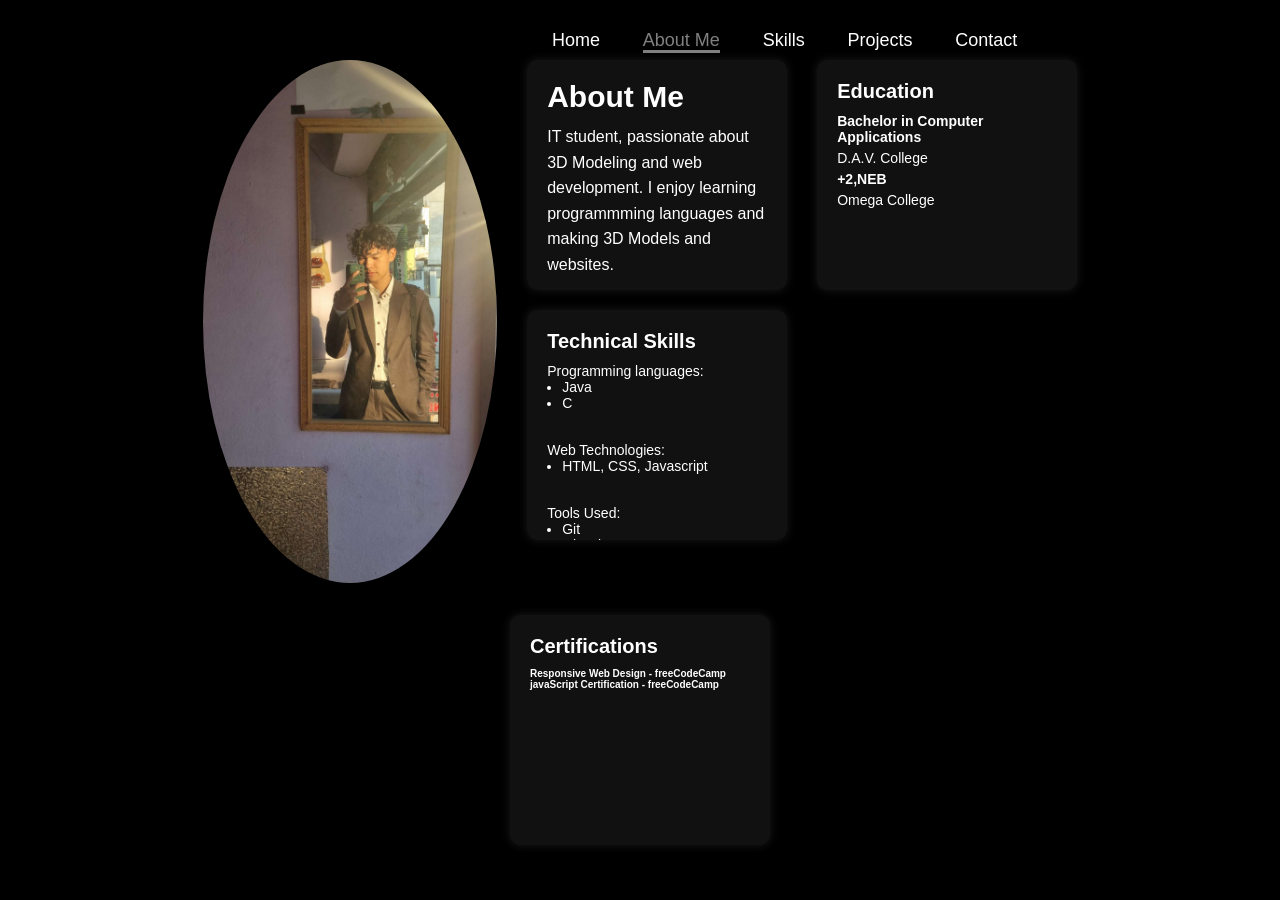
<file: lab8q2.html>
<!DOCTYPE html>
<html lang="en">
<head>
    <meta charset="UTF-8">
    <meta name="viewport" content="width=device-width, initial-scale=1.0">
    <title>Document</title>
    <link rel="stylesheet" href="lab8q2.css">
</head>
<body>
    <header>
        <nav>
            <a href="index.html">Home</a>
            <a href="lab8q2.html" class="active">About Me</a>
            <a href="lab8q3.html">Skills</a>
            <a href="lab8q4.html">Projects</a>
            <a href="lab8q5.html">Contact</a>
        </nav>
    </header>
    <section class="container">
        <div class="img1">
            <img src="img1.jpg" alt="">
        </div>
        <div class="info-cont">
            <div class="profile">
                <h2>About Me</h2>
                <p class="text">IT student, passionate about 3D Modeling and web development. I enjoy learning programmming languages and making 3D Models and websites.</p>
            </div>
            <div class="skills">
                <h3>Technical Skills</h3>
                <p>Programming languages:</p>
                <ul>
                    <li>Java</li>
                    <li>C</li>
                </ul><br>
                <p>Web Technologies:</p>
                <ul>
                    <li>HTML, CSS, Javascript</li>
                </ul><br>
                <p>Tools Used:</p>
                <ul>
                    <li>Git</li>
                    <li>GitHub</li>
                    <li>VS Code</li>
                    <li>MySQL</li>
                </ul>
            </div>
        </div>
        <div class="education">
            <h3>Education</h3>
            <p><b>Bachelor in Computer Applications</b></p>
            <p>D.A.V. College</p>
            <p><b>+2,NEB</b></p>
            <p>Omega College</p>
        </div>
        <div class="certifications">
            <h3>Certifications</h3>
            <p><b>Responsive Web Design - freeCodeCamp</b></p>
            <p><b>javaScript Certification - freeCodeCamp</b></p>
        </div>
    </section>
</body>
</html>
</file>
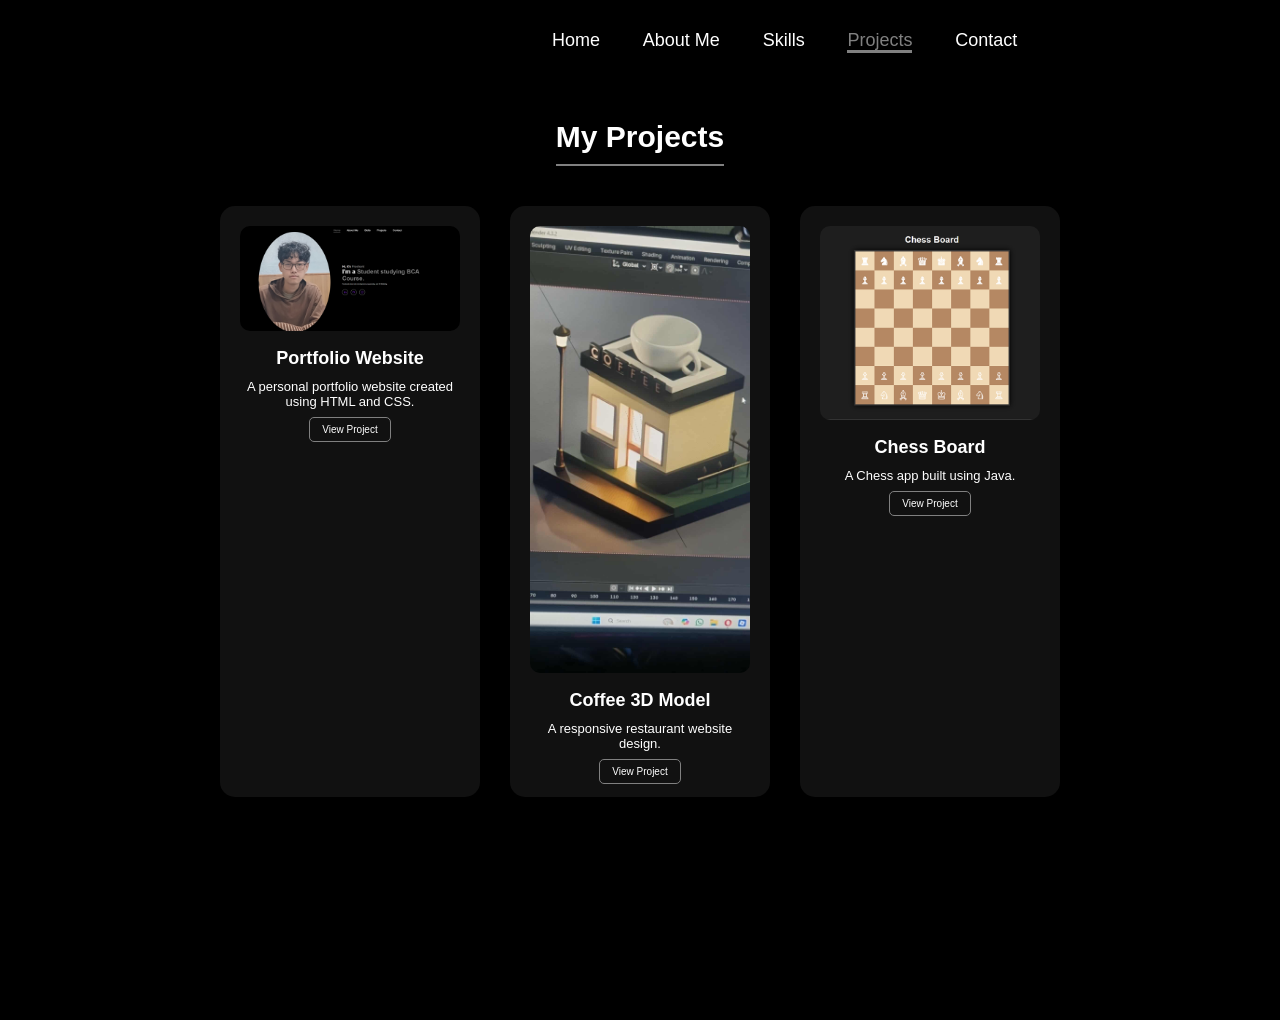
<file: lab8q4.html>
<!DOCTYPE html>
<html lang="en">
<head>
    <meta charset="UTF-8">
    <meta name="viewport" content="width=device-width, initial-scale=1.0">
    <title>Document</title>
    <link rel="stylesheet" href="lab8q4.css">
</head>
<body>
    <header>
        <nav>
            <a href="index.html">Home</a>
            <a href="lab8q2.html">About Me</a>
            <a href="lab8q3.html">Skills</a>
            <a href="lab8q4.html" class="active">Projects</a>
            <a href="lab8q5.html">Contact</a>
        </nav>
    </header>
    <section class="projects-section">
        <h2>My Projects</h2>
        <div class="projects-container">
            <div class="project-card">
                <img src="project1.png" alt="Project">
                <h3>Portfolio Website</h3>
                <p>A personal portfolio website created using HTML and CSS.</p>
                <a href="#">View Project</a>
            </div>
            <div class="project-card">
                <img src="project2.jpeg" alt="Project">
                <h3>Coffee 3D Model</h3>
                <p>A responsive restaurant website design.</p>
                <a href="#">View Project</a>
            </div>
            <div class="project-card">
                <img src="project3.png" alt="Project">
                <h3>Chess Board</h3>
                <p>A Chess app built using Java.</p>
                <a href="#">View Project</a>
            </div>
        </div>
    </section>
</body>
</html>
</file>
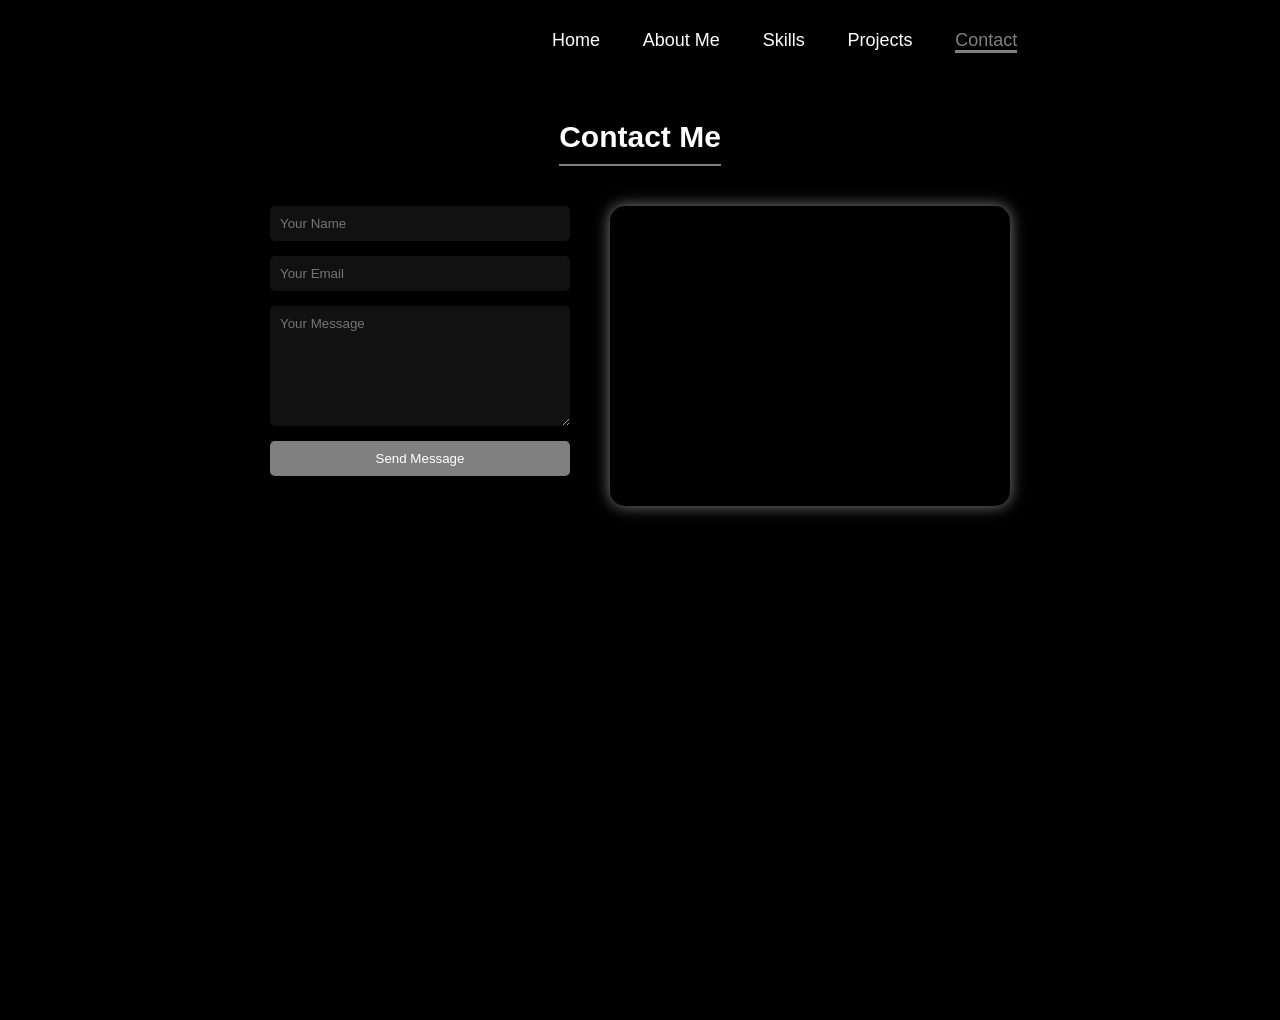
<file: lab8q5.html>
<!DOCTYPE html>
<html lang="en">
<head>
    <meta charset="UTF-8">
    <meta name="viewport" content="width=device-width, initial-scale=1.0">
    <title>Document</title>
    <link rel="stylesheet" href="lab8q5.css">
</head>
<body>
    <header>
        <nav>
            <a href="index.html">Home</a>
            <a href="lab8q2.html">About Me</a>
            <a href="lab8q3.html">Skills</a>
            <a href="lab8q4.html">Projects</a>
            <a href="lab8q5.html"class="active">Contact</a>
        </nav>
    </header>
    <section class="contact-section">
        <h2>Contact Me</h2>
        <div class="contact-container">
            <div class="contact-form">
                <input type="text" placeholder="Your Name">
                <input type="email" placeholder="Your Email">
                <textarea placeholder="Your Message"></textarea>
                <button>Send Message</button>
            </div>
            <div class="map">
                <iframe 
                src="https://www.google.com/maps?q=Kathmandu&output=embed"
                loading="lazy">
                </iframe>
            </div>
        </div>
    </section>
</body>
</html>
</file>
<file: lab8q2.css>
*{
    margin: 0;
    padding: 0;
    box-sizing: border-box;
    text-decoration: none;
    border: none;
    outline: none;
    font-family:'Poppins', sans-serif;
}
html{
    font-size: 62.5%;
}
body{
    width: 100%;
    height: 100vh;
    overflow-x: hidden;
    background-color: black;
    color: white;
}
header{
    margin-top: 20px;
    position: fixed;
    top: 0;
    left: 0;
    width: 100%;
    padding: 1rem 9%;
    background-color: transparent;
    filter: drop-shadow(10px);
    display: flex;
    justify-content: space-between;
    align-items: center;
    z-index: 100;
    padding-left: 40%;
}
nav a{
    font-size: 1.8rem;
    color: white;
    margin-left: 4rem;
    font-weight: 500;
    transition: 0.3s ease;
    border-bottom: 3px solid transparent;
}
nav a:hover, nav a.active{
    color: grey;
    border-bottom: 3px solid grey;
}
section{
    padding: 6rem 9% 5rem;
}
.container{
    display: flex;
    justify-content: center;
    align-items: flex-start;
    flex-wrap: wrap;
    gap: 3rem;
}
.info-cont{
    display: flex;
    flex-direction: column;
    gap: 2rem;
}
.profile,
.skills{
    width: 320px;
}
.education,
.certifications{
    width: 320px;
}
.profile,
.skills,
.education,
.certifications{
    background: #111;
    padding: 2rem;
    border-radius: 10px;
    width: 260px;
    min-height: 220px;
    box-shadow: 0 0 10px rgba(255, 255, 255, 0.1);
    align-self: flex-start;
    height: 230px;
    overflow-y: auto;
}
.profile h2{
    font-size: 3rem;
    margin-bottom: 1rem;
}
.skills p + ul{
    margin-bottom: 1.5rem;
}
.skills h3,
.education h3,
.certifications h3{
    font-size: 2rem;
    margin-bottom: 1rem;
}
.profile p{
    font-size: 1.6rem;
    line-height: 1.6;
}
.skills p,
.education p{
    font-size: 1.4rem;
    margin-top: 0.5rem;
}
ul{
    margin-left: 1.5rem;
    font-size: 1.4rem;
}
.profile:hover,
.skills:hover,
.education:hover,
.certifications:hover{
    transform: translateY(-5px);
    transition: 0.3s;
}
@media(max-width:995px){
    nav{
        position: absolute;
        top: 100%;
        right: 0;
        width: 40%;
        border-left: 3px solid grey;
        border-bottom: 3px solid grey;
        border-bottom-left-radius: 2rem;
        padding: 1rem solid;
        background-color: black;
        border-top: 1rem solid black;
    }
    nav.active{
        display: block;
    }
    nav a{
        display: block;
        font-size: 2rem;
        margin: 3rem 0;
    }
    nav a:hover, nav a.active{
        padding: 1rem;
        border-radius: 0.5rem;
        border-bottom: 0.5rem solid grey;
    }
    .container{
        flex-direction: column;
        align-items: center;
    }
}
.img1{
    border-radius: 60%;
}
.img1 img{
    position: relative;
    width: 32vw;
    border-radius: 50%;
    box-shadow: 0 0 25px solid grey;
    cursor: pointer;
    transition: 0.2s linear;
    height: auto;
    width: 23vw;
}
.img1 img:hover{
    font-size: 1.8rem;
    font-weight: 500;
}
</file>
<file: lab8q4.css>
*{
    margin: 0;
    padding: 0;
    box-sizing: border-box;
    text-decoration: none;
    border: none;
    outline: none;
    font-family:'Poppins', sans-serif;
}
html{
    font-size: 62.5%;
}
body{
    width: 100%;
    height: 100vh;
    overflow-x: hidden;
    background-color: black;
    color: white;
}
header{
    margin-top: 20px;
    position: fixed;
    top: 0;
    left: 0;
    width: 100%;
    padding: 1rem 9%;
    background-color: transparent;
    filter: drop-shadow(10px);
    display: flex;
    justify-content: space-between;
    align-items: center;
    z-index: 100;
    padding-left: 40%;
}
nav a{
    font-size: 1.8rem;
    color: white;
    margin-left: 4rem;
    font-weight: 500;
    transition: 0.3s ease;
    border-bottom: 3px solid transparent;
}
nav a:hover, nav a.active{
    color: grey;
    border-bottom: 3px solid grey;
}
@media(max-width:995px){
    nav{
        position: absolute;
        top: 100%;
        right: 0;
        width: 40%;
        border-left: 3px solid grey;
        border-bottom: 3px solid grey;
        border-bottom-left-radius: 2rem;
        padding: 1rem solid;
        background-color: black;
        border-top: 1rem solid black;
    }
    nav.active{
        display: block;
    }
    nav a{
        display: block;
        font-size: 2rem;
        margin: 3rem 0;
    }
    nav a:hover, nav a.active{
        padding: 1rem;
        border-radius: 0.5rem;
        border-bottom: 0.5rem solid grey;
    }
}
.projects-section{
    width:90%;
    max-width:1000px;
    margin:120px auto;
    text-align:center;
}
.projects-section h2{
    font-size:3rem;
    margin-bottom:40px;
    border-bottom:2px solid grey;
    display:inline-block;
    padding-bottom:10px;
}
.projects-container{
    display:flex;
    justify-content:center;
    gap:30px;
    flex-wrap:wrap;
}
.project-card{
    background:#111;
    width:260px;
    padding:20px;
    border-radius:15px;
    text-align:center;
    transition:0.3s;
}
.project-card img{
    width:100%;
    border-radius:10px;
    margin-bottom:15px;
}
.project-card h3{
    font-size:1.8rem;
    margin-bottom:10px;
}
.project-card p{
    font-size:1.3rem;
    margin-bottom:15px;
}
.project-card a{
    text-decoration:none;
    color:white;
    border:1px solid grey;
    padding:6px 12px;
    border-radius:5px;
}
.project-card:hover{
    transform:translateY(-5px);
    box-shadow:0 0 15px grey;
}
</file>
<file: lab8q5.css>
*{
    margin: 0;
    padding: 0;
    box-sizing: border-box;
    text-decoration: none;
    border: none;
    outline: none;
    font-family:'Poppins', sans-serif;
}
html{
    font-size: 62.5%;
}
body{
    width: 100%;
    height: 100vh;
    overflow-x: hidden;
    background-color: black;
    color: white;
}
header{
    margin-top: 20px;
    position: fixed;
    top: 0;
    left: 0;
    width: 100%;
    padding: 1rem 9%;
    background-color: transparent;
    filter: drop-shadow(10px);
    display: flex;
    justify-content: space-between;
    align-items: center;
    z-index: 100;
    padding-left: 40%;
}
nav a{
    font-size: 1.8rem;
    color: white;
    margin-left: 4rem;
    font-weight: 500;
    transition: 0.3s ease;
    border-bottom: 3px solid transparent;
}
nav a:hover, nav a.active{
    color: grey;
    border-bottom: 3px solid grey;
}
@media(max-width:995px){
    nav{
        position: absolute;
        top: 100%;
        right: 0;
        width: 40%;
        border-left: 3px solid grey;
        border-bottom: 3px solid grey;
        border-bottom-left-radius: 2rem;
        padding: 1rem solid;
        background-color: black;
        border-top: 1rem solid black;
    }
    nav.active{
        display: block;
    }
    nav a{
        display: block;
        font-size: 2rem;
        margin: 3rem 0;
    }
    nav a:hover, nav a.active{
        padding: 1rem;
        border-radius: 0.5rem;
        border-bottom: 0.5rem solid grey;
    }
}
.contact-section{
width:90%;
max-width:1000px;
margin:120px auto;
text-align:center;
}
.contact-section h2{
font-size:3rem;
margin-bottom:40px;
border-bottom:2px solid grey;
display:inline-block;
padding-bottom:10px;
}
.contact-container{
display:flex;
gap:40px;
flex-wrap:wrap;
justify-content:center;
}
.contact-form{
display:flex;
flex-direction:column;
gap:15px;
width:300px;
}
.contact-form input,
.contact-form textarea{
padding:10px;
border-radius:5px;
border:none;
background:#111;
color:white;
}
.contact-form textarea{
height:120px;
}
.contact-form button{
padding:10px;
background:grey;
color:white;
border-radius:5px;
cursor:pointer;
}
.contact-form button:hover{
background:white;
color:black;
}
.map iframe{
width:400px;
height:300px;
border:none;
border-radius:15px;
box-shadow:0 0 15px grey;
}
</file>
